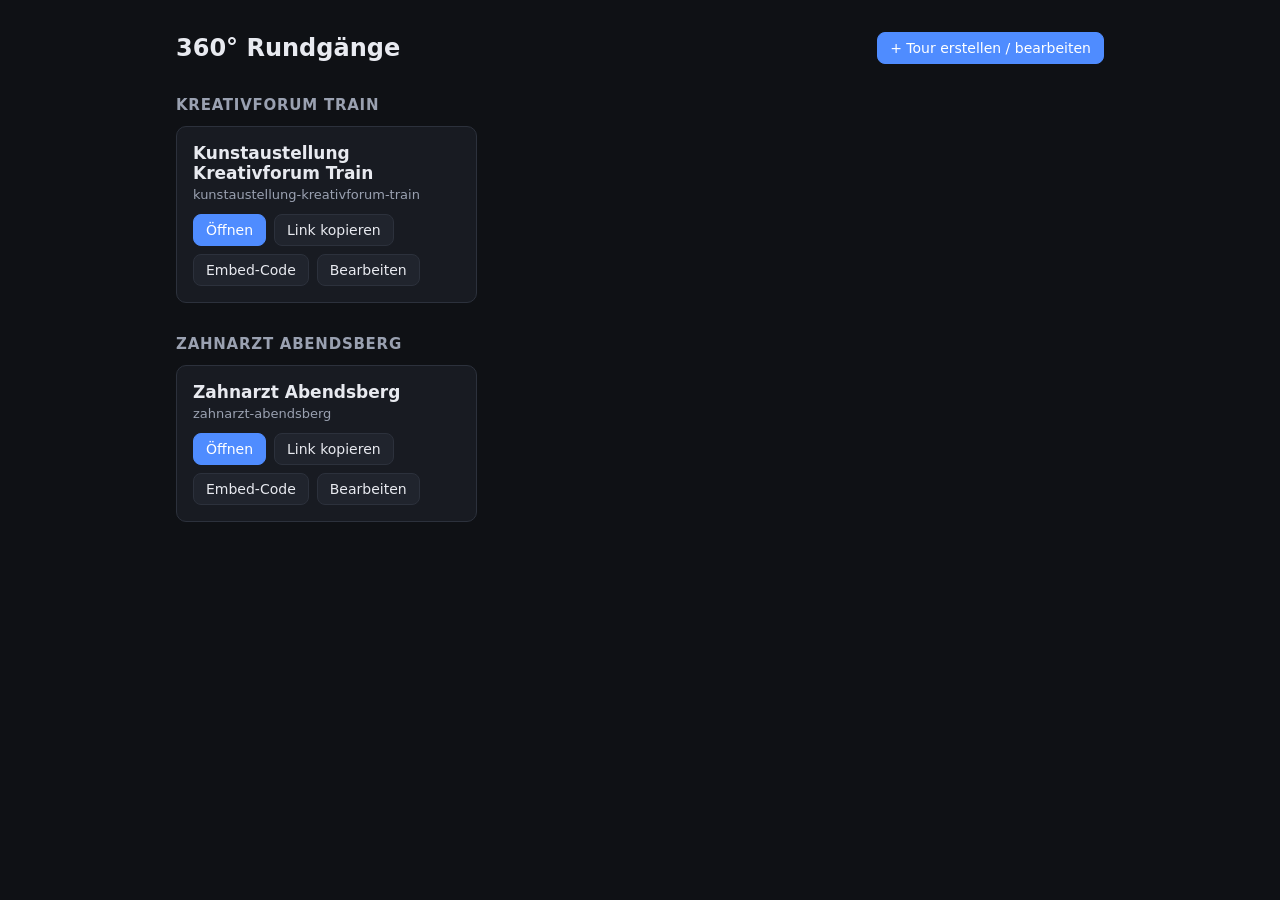
<file: index.html>
<!doctype html>
<html lang="de">
<head>
  <meta charset="utf-8">
  <meta name="viewport" content="width=device-width, initial-scale=1">
  <meta name="robots" content="noindex">
  <title>360° Rundgänge</title>
  <link rel="stylesheet" href="assets/style.css">
</head>
<body>
  <div class="page">
    <header>
      <h1>360° Rundgänge</h1>
      <a class="btn primary" href="editor.html">+ Tour erstellen / bearbeiten</a>
    </header>
    <div id="tours"></div>
  </div>
  <div class="toast" id="toast" style="position:fixed"></div>
  <script type="module">
    import { loadTourIndex, escapeHtml } from './assets/tour.js';

    const container = document.getElementById('tours');
    const tours = (await loadTourIndex()).filter((t) => t.listed !== false);

    if (!tours.length) {
      container.innerHTML = '<p class="empty">Noch keine Touren. Lege im Editor die erste an.</p>';
    }

    const groups = new Map();
    for (const t of tours) {
      const key = t.company || 'Ohne Firma';
      groups.set(key, [...(groups.get(key) || []), t]);
    }
    for (const [company, list] of groups) {
      container.insertAdjacentHTML('beforeend', `<h2>${escapeHtml(company)}</h2><div class="grid"></div>`);
      const grid = container.lastElementChild;
      for (const t of list) {
        const viewUrl = new URL(`view.html?tour=${encodeURIComponent(t.id)}`, location.href).href;
        const card = document.createElement('div');
        card.className = 'card';
        card.innerHTML = `
          <h3>${escapeHtml(t.title)}</h3>
          <div class="meta">${escapeHtml(t.id)}</div>
          <div class="actions">
            <a class="btn primary" href="${escapeHtml(viewUrl)}" target="_blank">Öffnen</a>
            <button data-copy="link">Link kopieren</button>
            <button data-copy="embed">Embed-Code</button>
            <a class="btn" href="editor.html?tour=${encodeURIComponent(t.id)}">Bearbeiten</a>
          </div>`;
        card.addEventListener('click', async (e) => {
          const kind = e.target.dataset.copy;
          if (!kind) return;
          const text = kind === 'link'
            ? viewUrl
            : `<iframe src="${viewUrl}" width="100%" height="600" style="border:0" allow="fullscreen; accelerometer; gyroscope" allowfullscreen loading="lazy"></iframe>`;
          await navigator.clipboard.writeText(text);
          const toast = document.getElementById('toast');
          toast.textContent = kind === 'link' ? 'Link kopiert.' : 'Embed-Code kopiert.';
          toast.classList.add('show');
          setTimeout(() => toast.classList.remove('show'), 2000);
        });
        grid.append(card);
      }
    }
  </script>
</body>
</html>
</file>
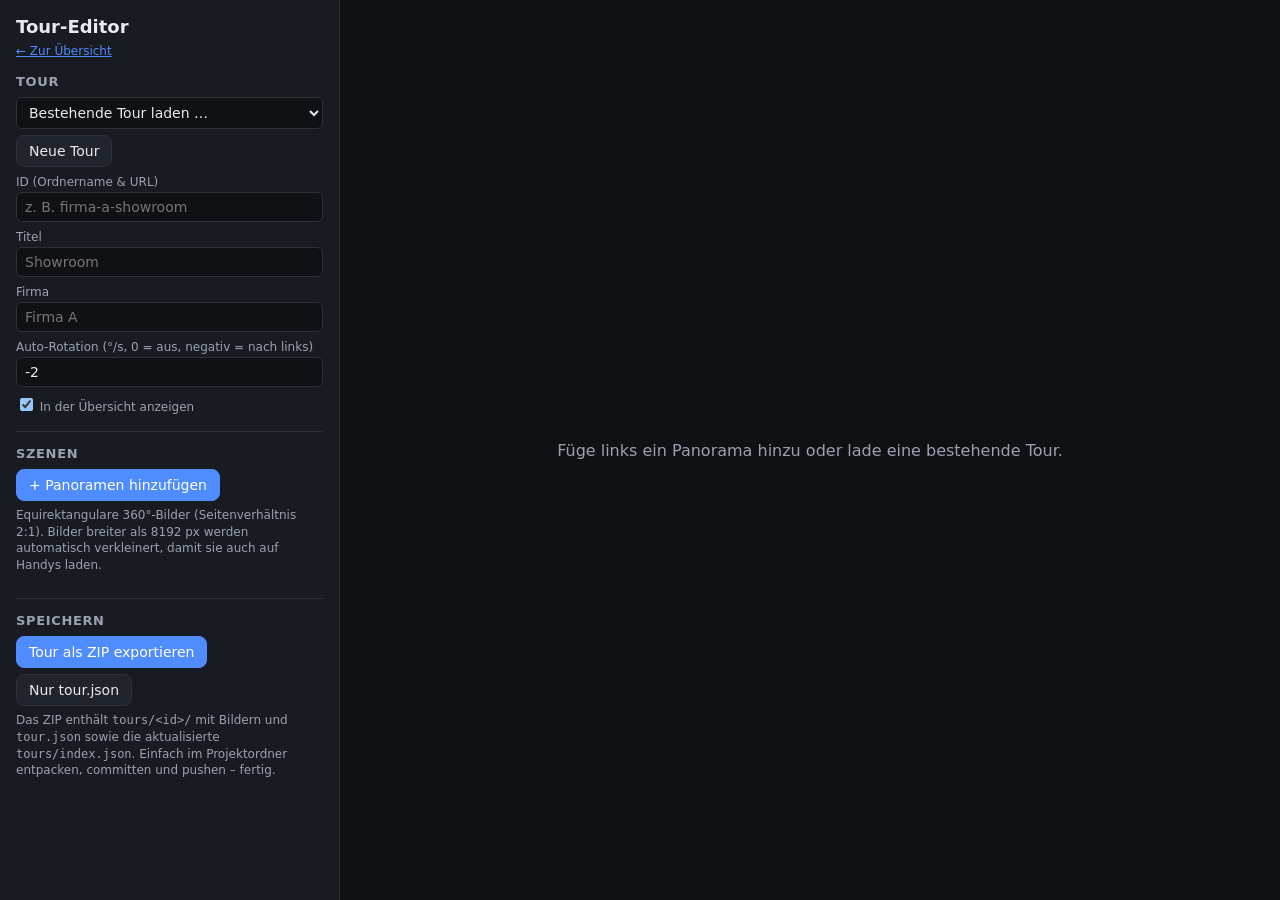
<file: editor.html>
<!doctype html>
<html lang="de">
<head>
  <meta charset="utf-8">
  <meta name="viewport" content="width=device-width, initial-scale=1">
  <meta name="robots" content="noindex">
  <title>Tour-Editor</title>
  <link rel="stylesheet" href="vendor/pannellum/pannellum.css">
  <link rel="stylesheet" href="assets/style.css">
</head>
<body class="editor">
  <aside class="sidebar">
    <h1>Tour-Editor</h1>
    <p class="hint"><a href="./">← Zur Übersicht</a></p>

    <section>
      <h2>Tour</h2>
      <div class="row">
        <select id="tour-select"><option value="">Bestehende Tour laden …</option></select>
        <button id="new-tour">Neue Tour</button>
      </div>
      <label for="tour-id">ID (Ordnername &amp; URL)</label>
      <input id="tour-id" placeholder="z. B. firma-a-showroom">
      <label for="tour-title">Titel</label>
      <input id="tour-title" placeholder="Showroom">
      <label for="tour-company">Firma</label>
      <input id="tour-company" placeholder="Firma A">
      <label for="tour-autorotate">Auto-Rotation (°/s, 0 = aus, negativ = nach links)</label>
      <input id="tour-autorotate" type="number" step="0.5" value="-2">
      <label><input id="tour-listed" type="checkbox" checked style="width:auto"> In der Übersicht anzeigen</label>
    </section>

    <section>
      <h2>Szenen</h2>
      <input id="file-input" type="file" accept="image/jpeg,image/png,image/webp" multiple hidden>
      <button id="add-scenes" class="primary">+ Panoramen hinzufügen</button>
      <p class="hint">Equirektangulare 360°-Bilder (Seitenverhältnis 2:1). Bilder breiter als 8192 px werden automatisch verkleinert, damit sie auch auf Handys laden.</p>
      <div id="scene-list" class="list" style="margin-top:10px"></div>
    </section>

    <section id="scene-panel" hidden>
      <h2>Ausgewählte Szene</h2>
      <label for="scene-title">Name</label>
      <input id="scene-title">
      <div class="row">
        <button id="set-first">Als Startszene</button>
        <button id="set-view">Aktuellen Blick als Start</button>
        <button id="delete-scene" class="danger">Löschen</button>
      </div>
      <h2 style="margin-top:16px">Hotspots</h2>
      <p class="hint">Oben im Bild „Szenen-Link“ oder „Info-Punkt“ wählen und dann ins Panorama klicken.</p>
      <div id="hotspot-list" class="list" style="margin-top:8px"></div>
    </section>

    <section>
      <h2>Speichern</h2>
      <div class="row">
        <button id="export-zip" class="primary">Tour als ZIP exportieren</button>
        <button id="export-json">Nur tour.json</button>
      </div>
      <p class="hint">Das ZIP enthält <code>tours/&lt;id&gt;/</code> mit Bildern und <code>tour.json</code> sowie die aktualisierte <code>tours/index.json</code>. Einfach im Projektordner entpacken, committen und pushen – fertig.</p>
    </section>
  </aside>

  <main class="stage" id="stage">
    <div id="pano"></div>
    <div class="placeholder" id="placeholder">Füge links ein Panorama hinzu oder lade eine bestehende Tour.</div>
    <div class="toolbar" id="toolbar" hidden>
      <button data-mode="scene">📍 Szenen-Link</button>
      <button data-mode="info">ℹ️ Info-Punkt</button>
      <button data-mode="preview">▶ Vorschau</button>
    </div>
    <div class="toast" id="toast"></div>
  </main>

  <script src="vendor/pannellum/pannellum.js"></script>
  <script type="module" src="assets/editor.js"></script>
</body>
</html>
</file>
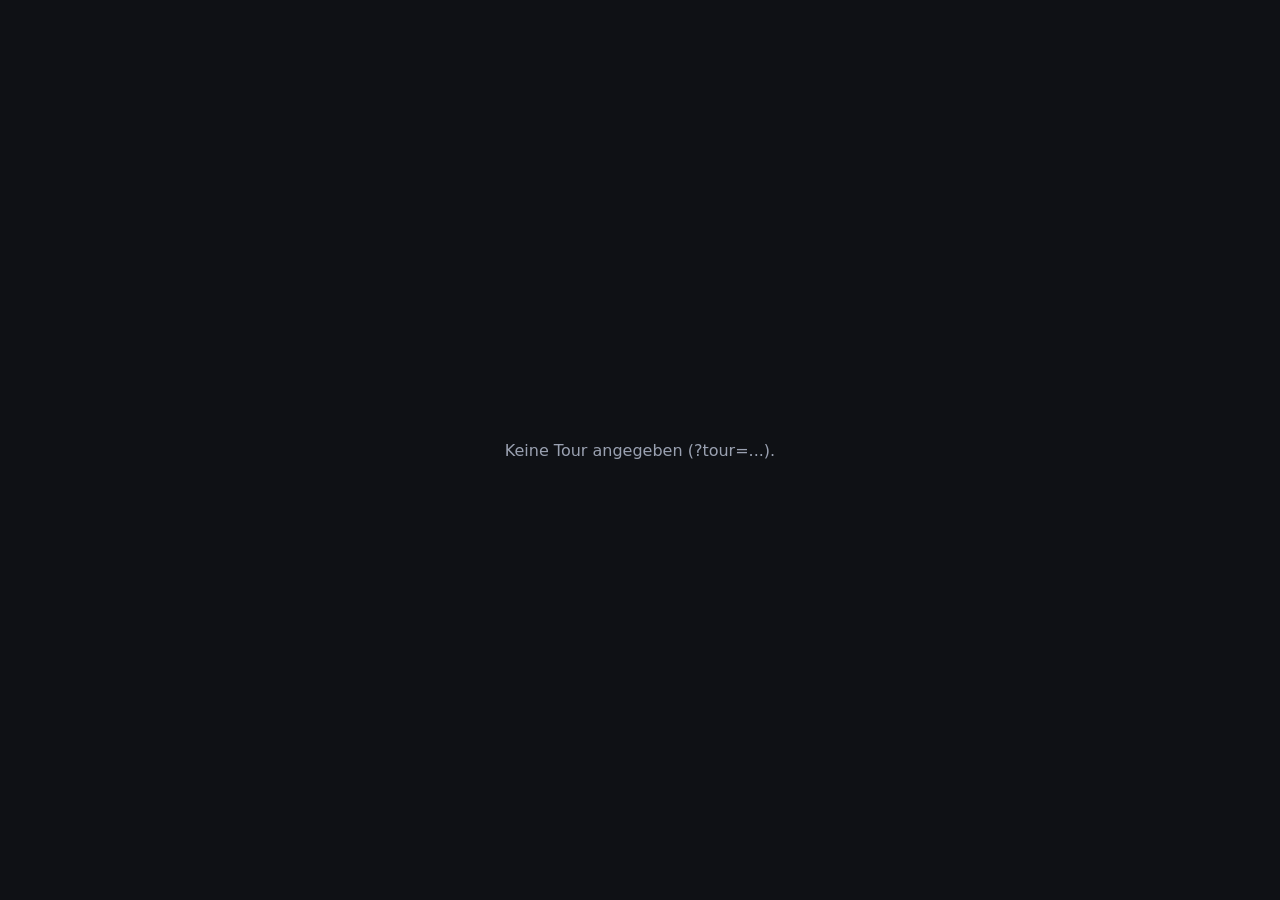
<file: view.html>
<!doctype html>
<html lang="de">
<head>
  <meta charset="utf-8">
  <meta name="viewport" content="width=device-width, initial-scale=1">
  <title>360° Rundgang</title>
  <link rel="stylesheet" href="vendor/pannellum/pannellum.css">
  <link rel="stylesheet" href="assets/style.css">
</head>
<body class="viewer">
  <div id="pano"></div>
  <div id="title" class="tour-title" hidden></div>
  <nav id="scenes" class="scene-bar" hidden></nav>
  <script src="vendor/pannellum/pannellum.js"></script>
  <script type="module" src="assets/view.js"></script>
</body>
</html>
</file>
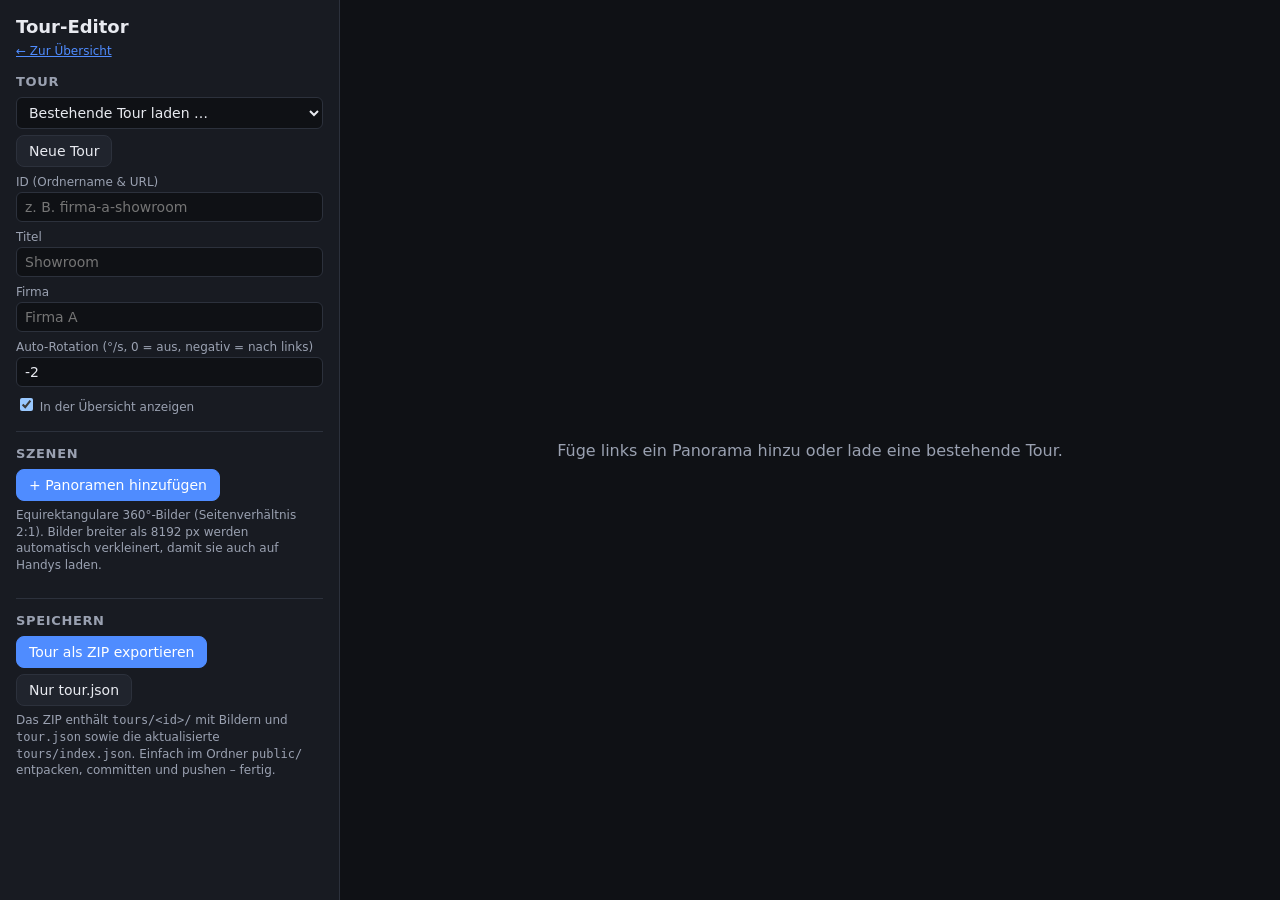
<file: public/editor.html>
<!doctype html>
<html lang="de">
<head>
  <meta charset="utf-8">
  <meta name="viewport" content="width=device-width, initial-scale=1">
  <meta name="robots" content="noindex">
  <title>Tour-Editor</title>
  <link rel="stylesheet" href="vendor/pannellum/pannellum.css">
  <link rel="stylesheet" href="assets/style.css">
</head>
<body class="editor">
  <aside class="sidebar">
    <h1>Tour-Editor</h1>
    <p class="hint"><a href="./">← Zur Übersicht</a></p>

    <section>
      <h2>Tour</h2>
      <div class="row">
        <select id="tour-select"><option value="">Bestehende Tour laden …</option></select>
        <button id="new-tour">Neue Tour</button>
      </div>
      <label for="tour-id">ID (Ordnername &amp; URL)</label>
      <input id="tour-id" placeholder="z. B. firma-a-showroom">
      <label for="tour-title">Titel</label>
      <input id="tour-title" placeholder="Showroom">
      <label for="tour-company">Firma</label>
      <input id="tour-company" placeholder="Firma A">
      <label for="tour-autorotate">Auto-Rotation (°/s, 0 = aus, negativ = nach links)</label>
      <input id="tour-autorotate" type="number" step="0.5" value="-2">
      <label><input id="tour-listed" type="checkbox" checked style="width:auto"> In der Übersicht anzeigen</label>
    </section>

    <section>
      <h2>Szenen</h2>
      <input id="file-input" type="file" accept="image/jpeg,image/png,image/webp" multiple hidden>
      <button id="add-scenes" class="primary">+ Panoramen hinzufügen</button>
      <p class="hint">Equirektangulare 360°-Bilder (Seitenverhältnis 2:1). Bilder breiter als 8192 px werden automatisch verkleinert, damit sie auch auf Handys laden.</p>
      <div id="scene-list" class="list" style="margin-top:10px"></div>
    </section>

    <section id="scene-panel" hidden>
      <h2>Ausgewählte Szene</h2>
      <label for="scene-title">Name</label>
      <input id="scene-title">
      <div class="row">
        <button id="set-first">Als Startszene</button>
        <button id="set-view">Aktuellen Blick als Start</button>
        <button id="delete-scene" class="danger">Löschen</button>
      </div>
      <h2 style="margin-top:16px">Hotspots</h2>
      <p class="hint">Oben im Bild „Szenen-Link“ oder „Info-Punkt“ wählen und dann ins Panorama klicken.</p>
      <div id="hotspot-list" class="list" style="margin-top:8px"></div>
    </section>

    <section>
      <h2>Speichern</h2>
      <div class="row">
        <button id="export-zip" class="primary">Tour als ZIP exportieren</button>
        <button id="export-json">Nur tour.json</button>
      </div>
      <p class="hint">Das ZIP enthält <code>tours/&lt;id&gt;/</code> mit Bildern und <code>tour.json</code> sowie die aktualisierte <code>tours/index.json</code>. Einfach im Ordner <code>public/</code> entpacken, committen und pushen – fertig.</p>
    </section>
  </aside>

  <main class="stage" id="stage">
    <div id="pano"></div>
    <div class="placeholder" id="placeholder">Füge links ein Panorama hinzu oder lade eine bestehende Tour.</div>
    <div class="toolbar" id="toolbar" hidden>
      <button data-mode="scene">📍 Szenen-Link</button>
      <button data-mode="info">ℹ️ Info-Punkt</button>
      <button data-mode="preview">▶ Vorschau</button>
    </div>
    <div class="toast" id="toast"></div>
  </main>

  <script src="vendor/pannellum/pannellum.js"></script>
  <script type="module" src="assets/editor.js"></script>
</body>
</html>
</file>
<file: assets/style.css>
:root {
  --bg: #0f1115;
  --panel: #181b22;
  --panel-2: #20242d;
  --border: #2c313c;
  --text: #e8eaf0;
  --muted: #9aa1b1;
  --accent: #4f8cff;
  --danger: #e5484d;
  --radius: 10px;
  font-family: system-ui, -apple-system, "Segoe UI", Roboto, sans-serif;
  color-scheme: dark;
}

* { box-sizing: border-box; }
[hidden] { display: none !important; }

html, body {
  margin: 0;
  background: var(--bg);
  color: var(--text);
}

a { color: var(--accent); }

button, .btn {
  font: inherit;
  font-size: 14px;
  color: var(--text);
  background: var(--panel-2);
  border: 1px solid var(--border);
  border-radius: 8px;
  padding: 7px 12px;
  cursor: pointer;
  text-decoration: none;
  display: inline-flex;
  align-items: center;
  gap: 6px;
}
button:hover, .btn:hover { border-color: var(--accent); }
button.primary, .btn.primary { background: var(--accent); border-color: var(--accent); color: #fff; }
button.danger { color: var(--danger); }
button.active { background: var(--accent); border-color: var(--accent); color: #fff; }
button:disabled { opacity: .5; cursor: default; }

input, select, textarea {
  font: inherit;
  font-size: 14px;
  color: var(--text);
  background: var(--bg);
  border: 1px solid var(--border);
  border-radius: 6px;
  padding: 6px 8px;
  width: 100%;
}

label { display: block; font-size: 12px; color: var(--muted); margin: 8px 0 3px; }

/* ---------- Übersicht ---------- */

.page { max-width: 960px; margin: 0 auto; padding: 32px 16px 64px; }
.page header { display: flex; justify-content: space-between; align-items: center; gap: 12px; flex-wrap: wrap; }
.page h1 { margin: 0; font-size: 24px; }
.page h2 { font-size: 15px; color: var(--muted); text-transform: uppercase; letter-spacing: .05em; margin: 32px 0 12px; }
.grid { display: grid; grid-template-columns: repeat(auto-fill, minmax(260px, 1fr)); gap: 12px; }
.card { background: var(--panel); border: 1px solid var(--border); border-radius: var(--radius); padding: 16px; }
.card h3 { margin: 0 0 4px; font-size: 17px; }
.card .meta { color: var(--muted); font-size: 13px; margin-bottom: 12px; }
.card .actions { display: flex; gap: 8px; flex-wrap: wrap; }
.empty { color: var(--muted); }

/* ---------- Viewer ---------- */

body.viewer { overflow: hidden; }
#pano { position: fixed; inset: 0; }

.scene-bar {
  position: fixed;
  left: 50%;
  bottom: 10px;
  transform: translateX(-50%);
  display: flex;
  flex-direction: column;
  align-items: center;
  gap: 4px;
  max-width: calc(100vw - 24px);
  z-index: 10;
}
.scene-list {
  display: flex;
  gap: 6px;
  max-width: 100%;
  overflow-x: auto;
  padding: 6px;
  background: rgba(15, 17, 21, .6);
  backdrop-filter: blur(6px);
  border-radius: 12px;
  scrollbar-width: thin;
}
.scene-bar.collapsed .scene-list { display: none; }
.scene-list button { white-space: nowrap; background: rgba(32, 36, 45, .8); flex: none; }
.scene-list button.current { background: var(--accent); border-color: var(--accent); color: #fff; }
.scene-bar.with-thumbs .scene-list button { padding: 0; overflow: hidden; border-width: 2px; }
.scene-bar.with-thumbs .scene-list img { display: block; width: 64px; height: 64px; object-fit: cover; }
.scene-bar.with-thumbs .scene-list button.current { border-color: #fff; }
.scene-toggle {
  padding: 2px 12px;
  font-size: 12px;
  background: rgba(15, 17, 21, .6);
  backdrop-filter: blur(6px);
  border-color: transparent;
}

.tour-title {
  position: fixed;
  top: 12px;
  left: 50%;
  transform: translateX(-50%);
  padding: 6px 14px;
  background: rgba(15, 17, 21, .6);
  backdrop-filter: blur(6px);
  border-radius: 999px;
  font-size: 14px;
  z-index: 10;
  pointer-events: none;
  white-space: nowrap;
}

.error-box {
  position: fixed;
  inset: 0;
  display: grid;
  place-items: center;
  text-align: center;
  padding: 24px;
  color: var(--muted);
}

/* ---------- Editor ---------- */

body.editor { display: grid; grid-template-columns: 340px 1fr; height: 100vh; overflow: hidden; }
.sidebar { background: var(--panel); border-right: 1px solid var(--border); overflow-y: auto; padding: 16px; }
.sidebar h1 { font-size: 18px; margin: 0 0 4px; }
.sidebar section { border-top: 1px solid var(--border); padding: 14px 0; }
.sidebar section:first-of-type { border-top: 0; }
.sidebar h2 { font-size: 13px; text-transform: uppercase; letter-spacing: .05em; color: var(--muted); margin: 0 0 8px; }
.row { display: flex; gap: 6px; flex-wrap: wrap; margin-top: 8px; }
.hint { font-size: 12px; color: var(--muted); margin: 6px 0 0; line-height: 1.4; }

.list { display: flex; flex-direction: column; gap: 6px; }
.list-item { background: var(--panel-2); border: 1px solid var(--border); border-radius: 8px; padding: 8px; }
.list-item.selected { border-color: var(--accent); }
.list-item .head { display: flex; align-items: center; justify-content: space-between; gap: 6px; cursor: pointer; }
.list-item .head span { overflow: hidden; text-overflow: ellipsis; white-space: nowrap; }
.badge { font-size: 11px; color: var(--muted); border: 1px solid var(--border); border-radius: 999px; padding: 1px 7px; }

.stage { position: relative; }
.stage #pano { position: absolute; }
.stage.placing #pano { cursor: crosshair; }
.stage .placeholder { position: absolute; inset: 0; display: grid; place-items: center; color: var(--muted); text-align: center; padding: 24px; }
.toolbar {
  position: absolute;
  top: 12px;
  left: 50%;
  transform: translateX(-50%);
  display: flex;
  gap: 6px;
  z-index: 10;
  flex-wrap: wrap;
}
.toolbar button { background: rgba(32, 36, 45, .9); }
.toolbar button.active { background: var(--accent); }
.toast {
  position: absolute;
  bottom: 16px;
  left: 50%;
  transform: translateX(-50%);
  background: var(--panel-2);
  border: 1px solid var(--border);
  border-radius: 8px;
  padding: 8px 14px;
  font-size: 14px;
  z-index: 20;
  opacity: 0;
  transition: opacity .2s;
  pointer-events: none;
}
.toast.show { opacity: 1; }

@media (max-width: 800px) {
  body.editor { grid-template-columns: 1fr; grid-template-rows: 55vh 1fr; }
  .stage { order: -1; }
}

.hs-selected { outline: 3px solid var(--accent); outline-offset: 3px; border-radius: 50%; }
</file>
<file: vendor/pannellum/pannellum.css>
/* Pannellum 2.5.6, https://github.com/mpetroff/pannellum */
.pnlm-container{margin:0;padding:0;overflow:hidden;position:relative;cursor:default;width:100%;height:100%;font-family:Helvetica,"Nimbus Sans L","Liberation Sans",Arial,sans-serif;background:#f4f4f4 url('data:image/svg+xml,%3Csvg%20xmlns%3D%22http%3A%2F%2Fwww.w3.org%2F2000%2Fsvg%22%20width%3D%2267%22%20height%3D%22100%22%20viewBox%3D%220%200%2067%20100%22%3E%0A%3Cpath%20stroke%3D%22%23ccc%22%20fill%3D%22none%22%20d%3D%22M33.5%2C50%2C0%2C63%2C33.5%2C75%2C67%2C63%2C33.5%2C50m-33.5-50%2C67%2C25m-0.5%2C0%2C0%2C75m-66.5-75%2C67-25m-33.5%2C75%2C0%2C25m0-100%2C0%2C50%22%2F%3E%0A%3C%2Fsvg%3E%0A') repeat;-webkit-user-select:none;-khtml-user-select:none;-moz-user-select:none;-o-user-select:none;-ms-user-select:none;user-select:none;outline:0;line-height:1.4;contain:content}.pnlm-container *{box-sizing:content-box}.pnlm-ui{position:absolute;width:100%;height:100%;z-index:1}.pnlm-grab{cursor:grab;cursor:url('data:image/svg+xml,%3Csvg%20xmlns%3D%22http%3A%2F%2Fwww.w3.org%2F2000%2Fsvg%22%20height%3D%2226%22%20width%3D%2226%22%3E%0A%3Cpath%20stroke%3D%22%23000%22%20stroke-width%3D%221px%22%20fill%3D%22%23fff%22%20d%3D%22m15.3%2020.5s6.38-6.73%204.64-8.24-3.47%201.01-3.47%201.01%203.61-5.72%201.41-6.49c-2.2-0.769-3.33%204.36-3.33%204.36s0.873-5.76-1.06-5.76-1.58%205.39-1.58%205.39-0.574-4.59-2.18-4.12c-1.61%200.468-0.572%205.51-0.572%205.51s-1.58-4.89-2.93-3.79c-1.35%201.11%200.258%205.25%200.572%206.62%200.836%202.43%202.03%202.94%202.17%205.55%22%2F%3E%0A%3C%2Fsvg%3E%0A') 12 8,default}.pnlm-grabbing{cursor:grabbing;cursor:url('data:image/svg+xml,%3Csvg%20xmlns%3D%22http%3A%2F%2Fwww.w3.org%2F2000%2Fsvg%22%20height%3D%2226%22%20width%3D%2226%22%3E%0A%3Cpath%20stroke%3D%22%23000%22%20stroke-width%3D%221px%22%20fill%3D%22%23fff%22%20d%3D%22m15.3%2020.5s5.07-5.29%203.77-6.74c-1.31-1.45-2.53%200.14-2.53%200.14s2.74-3.29%200.535-4.06c-2.2-0.769-2.52%201.3-2.52%201.3s0.81-2.13-1.12-2.13-1.52%201.77-1.52%201.77-0.261-1.59-1.87-1.12c-1.61%200.468-0.874%202.17-0.874%202.17s-0.651-1.55-2-0.445c-1.35%201.11-0.68%202.25-0.365%203.62%200.836%202.43%202.03%202.94%202.17%205.55%22%2F%3E%0A%3C%2Fsvg%3E%0A') 12 8,default}.pnlm-sprite{background-image:url('data:image/svg+xml,%3Csvg%20xmlns%3D%22http%3A%2F%2Fwww.w3.org%2F2000%2Fsvg%22%20width%3D%2226%22%20height%3D%22208%22%3E%0A%3Ccircle%20fill-opacity%3D%22.78%22%20cy%3D%22117%22%20cx%3D%2213%22%20r%3D%2211%22%20fill%3D%22%23fff%22%2F%3E%0A%3Ccircle%20fill-opacity%3D%22.78%22%20cy%3D%22143%22%20cx%3D%2213%22%20r%3D%2211%22%20fill%3D%22%23fff%22%2F%3E%0A%3Ccircle%20cy%3D%22169%22%20cx%3D%2213%22%20r%3D%227%22%20fill%3D%22none%22%20stroke%3D%22%23000%22%20stroke-width%3D%222%22%2F%3E%0A%3Ccircle%20cy%3D%22195%22%20cx%3D%2213%22%20r%3D%227%22%20fill%3D%22none%22%20stroke%3D%22%23000%22%20stroke-width%3D%222%22%2F%3E%0A%3Ccircle%20cx%3D%2213%22%20cy%3D%22195%22%20r%3D%222.5%22%2F%3E%0A%3Cpath%20d%3D%22m5%2083v6h2v-4h4v-2zm10%200v2h4v4h2v-6zm-5%205v6h6v-6zm-5%205v6h6v-2h-4v-4zm14%200v4h-4v2h6v-6z%22%2F%3E%0A%3Cpath%20d%3D%22m13%20110a7%207%200%200%200%20-7%207%207%207%200%200%200%207%207%207%207%200%200%200%207%20-7%207%207%200%200%200%20-7%20-7zm-1%203h2v2h-2zm0%203h2v5h-2z%22%2F%3E%0A%3Cpath%20d%3D%22m5%2057v6h2v-4h4v-2zm10%200v2h4v4h2v-6zm-10%2010v6h6v-2h-4v-4zm14%200v4h-4v2h6v-6z%22%2F%3E%0A%3Cpath%20d%3D%22m17%2038v2h-8v-2z%22%2F%3E%0A%3Cpath%20d%3D%22m12%209v3h-3v2h3v3h2v-3h3v-2h-3v-3z%22%2F%3E%0A%3Cpath%20d%3D%22m13%20136-6.125%206.125h4.375v7.875h3.5v-7.875h4.375z%22%2F%3E%0A%3Cpath%20d%3D%22m10.428%20173.33v-5.77l5-2.89v5.77zm1-1.73%203-1.73-3.001-1.74z%22%2F%3E%0A%3C%2Fsvg%3E%0A')}.pnlm-container:-moz-full-screen{height:100%!important;width:100%!important;position:static!important}.pnlm-container:-webkit-full-screen{height:100%!important;width:100%!important;position:static!important}.pnlm-container:-ms-fullscreen{height:100%!important;width:100%!important;position:static!important}.pnlm-container:fullscreen{height:100%!important;width:100%!important;position:static!important}.pnlm-render-container{cursor:inherit;position:absolute;height:100%;width:100%}.pnlm-controls{margin-top:4px;background-color:#fff;border:1px solid #999;border-color:rgba(0,0,0,0.4);border-radius:3px;cursor:pointer;z-index:2;-webkit-transform:translateZ(9999px);transform:translateZ(9999px)}.pnlm-control:hover{background-color:#f8f8f8}.pnlm-controls-container{position:absolute;top:0;left:4px;z-index:1}.pnlm-zoom-controls{width:26px;height:52px}.pnlm-zoom-in{width:100%;height:50%;position:absolute;top:0;border-radius:3px 3px 0 0}.pnlm-zoom-out{width:100%;height:50%;position:absolute;bottom:0;background-position:0 -26px;border-top:1px solid #ddd;border-top-color:rgba(0,0,0,0.10);border-radius:0 0 3px 3px}.pnlm-fullscreen-toggle-button,.pnlm-orientation-button,.pnlm-hot-spot-debug-indicator{width:26px;height:26px}.pnlm-hot-spot-debug-indicator{position:absolute;top:50%;left:50%;width:26px;height:26px;margin:-13px 0 0 -13px;background-color:rgba(255,255,255,0.5);border-radius:13px;display:none}.pnlm-orientation-button-inactive{background-position:0 -156px}.pnlm-orientation-button-active{background-position:0 -182px}.pnlm-fullscreen-toggle-button-inactive{background-position:0 -52px}.pnlm-fullscreen-toggle-button-active{background-position:0 -78px}.pnlm-panorama-info{position:absolute;bottom:4px;background-color:rgba(0,0,0,0.7);border-radius:0 3px 3px 0;padding-right:10px;color:#fff;text-align:left;display:none;z-index:2;-webkit-transform:translateZ(9999px);transform:translateZ(9999px)}.pnlm-title-box{position:relative;font-size:20px;display:table;padding-left:5px;margin-bottom:3px}.pnlm-author-box{position:relative;font-size:12px;display:table;padding-left:5px}.pnlm-load-box{position:absolute;top:50%;left:50%;width:200px;height:150px;margin:-75px 0 0 -100px;background-color:rgba(0,0,0,0.7);border-radius:3px;text-align:center;font-size:20px;display:none;color:#fff}.pnlm-load-box p{margin:20px 0}.pnlm-lbox{position:absolute;top:50%;left:50%;width:20px;height:20px;margin:-10px 0 0 -10px;display:none}.pnlm-loading{animation-duration:1.5s;-webkit-animation-duration:1.5s;animation-name:pnlm-mv;-webkit-animation-name:pnlm-mv;animation-iteration-count:infinite;-webkit-animation-iteration-count:infinite;animation-timing-function:linear;-webkit-animation-timing-function:linear;height:10px;width:10px;background-color:#fff;position:relative}@keyframes pnlm-mv{from{left:0;top:0}25%{left:10px;top:0}50%{left:10px;top:10px}75%{left:0;top:10px}to{left:0;top:0}}@-webkit-keyframes pnlm-mv{from{left:0;top:0}25%{left:10px;top:0}50%{left:10px;top:10px}75%{left:0;top:10px}to{left:0;top:0}}.pnlm-load-button{position:absolute;top:50%;left:50%;width:200px;height:100px;margin:-50px 0 0 -100px;background-color:rgba(0,0,0,.7);border-radius:3px;text-align:center;font-size:20px;display:table;color:#fff;cursor:pointer}.pnlm-load-button:hover{background-color:rgba(0,0,0,.8)}.pnlm-load-button p{display:table-cell;vertical-align:middle}.pnlm-info-box{font-size:15px;position:absolute;top:50%;left:50%;width:200px;height:150px;margin:-75px 0 0 -100px;background-color:#000;border-radius:3px;display:table;text-align:center;color:#fff;table-layout:fixed}.pnlm-info-box a,.pnlm-author-box a{color:#fff;word-wrap:break-word;overflow-wrap:break-word}.pnlm-info-box p{display:table-cell;vertical-align:middle;padding:0 5px 0 5px}.pnlm-error-msg{display:none}.pnlm-about-msg{font-size:11px;line-height:11px;color:#fff;padding:5px 8px 5px 8px;background:rgba(0,0,0,0.7);border-radius:3px;position:absolute;top:50px;left:50px;display:none;opacity:0;-moz-transition:opacity .3s ease-in-out;-webkit-transition:opacity .3s ease-in-out;-o-transition:opacity .3s ease-in-out;-ms-transition:opacity .3s ease-in-out;transition:opacity .3s ease-in-out;z-index:1}.pnlm-about-msg a:link,.pnlm-about-msg a:visited{color:#fff}.pnlm-about-msg a:hover,.pnlm-about-msg a:active{color:#eee}.pnlm-hotspot-base{position:absolute;visibility:hidden;cursor:default;vertical-align:middle;top:0;z-index:1}.pnlm-hotspot{height:26px;width:26px;border-radius:13px}.pnlm-hotspot:hover{background-color:rgba(255,255,255,0.2)}.pnlm-hotspot.pnlm-info{background-position:0 -104px}.pnlm-hotspot.pnlm-scene{background-position:0 -130px}div.pnlm-tooltip span{visibility:hidden;position:absolute;border-radius:3px;background-color:rgba(0,0,0,0.7);color:#fff;text-align:center;max-width:200px;padding:5px 10px;margin-left:-220px;cursor:default}div.pnlm-tooltip:hover span{visibility:visible}div.pnlm-tooltip:hover span:after{content:'';position:absolute;width:0;height:0;border-width:10px;border-style:solid;border-color:rgba(0,0,0,0.7) transparent transparent transparent;bottom:-20px;left:-10px;margin:0 50%}.pnlm-compass{position:absolute;width:50px;height:50px;right:4px;bottom:4px;border-radius:25px;background-image:url('data:image/svg+xml,%3Csvg%20xmlns%3D%22http%3A%2F%2Fwww.w3.org%2F2000%2Fsvg%22%20height%3D%2250%22%20width%3D%2250%22%3E%0A%3Cpath%20d%3D%22m24.5078%206-3.2578%2018h7.5l-3.25781-18h-0.984376zm-3.2578%2020%203.2578%2018h0.9844l3.2578-18h-7.5zm1.19531%200.9941h5.10938l-2.5547%2014.1075-2.5547-14.1075z%22%2F%3E%0A%3C%2Fsvg%3E%0A');cursor:default;display:none}.pnlm-world{position:absolute;left:50%;top:50%}.pnlm-face{position:absolute;-webkit-transform-origin:0 0;transform-origin:0 0}.pnlm-dragfix,.pnlm-preview-img{position:absolute;height:100%;width:100%}.pnlm-preview-img{background-size:cover;background-position:center}.pnlm-lbar{width:150px;margin:0 auto;border:#fff 1px solid;height:6px}.pnlm-lbar-fill{background:#fff;height:100%;width:0}.pnlm-lmsg{font-size:12px}.pnlm-fade-img{position:absolute;top:0;left:0}.pnlm-pointer{cursor:pointer}
</file>
<file: public/vendor/pannellum/pannellum.css>
/* Pannellum 2.5.6, https://github.com/mpetroff/pannellum */
.pnlm-container{margin:0;padding:0;overflow:hidden;position:relative;cursor:default;width:100%;height:100%;font-family:Helvetica,"Nimbus Sans L","Liberation Sans",Arial,sans-serif;background:#f4f4f4 url('data:image/svg+xml,%3Csvg%20xmlns%3D%22http%3A%2F%2Fwww.w3.org%2F2000%2Fsvg%22%20width%3D%2267%22%20height%3D%22100%22%20viewBox%3D%220%200%2067%20100%22%3E%0A%3Cpath%20stroke%3D%22%23ccc%22%20fill%3D%22none%22%20d%3D%22M33.5%2C50%2C0%2C63%2C33.5%2C75%2C67%2C63%2C33.5%2C50m-33.5-50%2C67%2C25m-0.5%2C0%2C0%2C75m-66.5-75%2C67-25m-33.5%2C75%2C0%2C25m0-100%2C0%2C50%22%2F%3E%0A%3C%2Fsvg%3E%0A') repeat;-webkit-user-select:none;-khtml-user-select:none;-moz-user-select:none;-o-user-select:none;-ms-user-select:none;user-select:none;outline:0;line-height:1.4;contain:content}.pnlm-container *{box-sizing:content-box}.pnlm-ui{position:absolute;width:100%;height:100%;z-index:1}.pnlm-grab{cursor:grab;cursor:url('data:image/svg+xml,%3Csvg%20xmlns%3D%22http%3A%2F%2Fwww.w3.org%2F2000%2Fsvg%22%20height%3D%2226%22%20width%3D%2226%22%3E%0A%3Cpath%20stroke%3D%22%23000%22%20stroke-width%3D%221px%22%20fill%3D%22%23fff%22%20d%3D%22m15.3%2020.5s6.38-6.73%204.64-8.24-3.47%201.01-3.47%201.01%203.61-5.72%201.41-6.49c-2.2-0.769-3.33%204.36-3.33%204.36s0.873-5.76-1.06-5.76-1.58%205.39-1.58%205.39-0.574-4.59-2.18-4.12c-1.61%200.468-0.572%205.51-0.572%205.51s-1.58-4.89-2.93-3.79c-1.35%201.11%200.258%205.25%200.572%206.62%200.836%202.43%202.03%202.94%202.17%205.55%22%2F%3E%0A%3C%2Fsvg%3E%0A') 12 8,default}.pnlm-grabbing{cursor:grabbing;cursor:url('data:image/svg+xml,%3Csvg%20xmlns%3D%22http%3A%2F%2Fwww.w3.org%2F2000%2Fsvg%22%20height%3D%2226%22%20width%3D%2226%22%3E%0A%3Cpath%20stroke%3D%22%23000%22%20stroke-width%3D%221px%22%20fill%3D%22%23fff%22%20d%3D%22m15.3%2020.5s5.07-5.29%203.77-6.74c-1.31-1.45-2.53%200.14-2.53%200.14s2.74-3.29%200.535-4.06c-2.2-0.769-2.52%201.3-2.52%201.3s0.81-2.13-1.12-2.13-1.52%201.77-1.52%201.77-0.261-1.59-1.87-1.12c-1.61%200.468-0.874%202.17-0.874%202.17s-0.651-1.55-2-0.445c-1.35%201.11-0.68%202.25-0.365%203.62%200.836%202.43%202.03%202.94%202.17%205.55%22%2F%3E%0A%3C%2Fsvg%3E%0A') 12 8,default}.pnlm-sprite{background-image:url('data:image/svg+xml,%3Csvg%20xmlns%3D%22http%3A%2F%2Fwww.w3.org%2F2000%2Fsvg%22%20width%3D%2226%22%20height%3D%22208%22%3E%0A%3Ccircle%20fill-opacity%3D%22.78%22%20cy%3D%22117%22%20cx%3D%2213%22%20r%3D%2211%22%20fill%3D%22%23fff%22%2F%3E%0A%3Ccircle%20fill-opacity%3D%22.78%22%20cy%3D%22143%22%20cx%3D%2213%22%20r%3D%2211%22%20fill%3D%22%23fff%22%2F%3E%0A%3Ccircle%20cy%3D%22169%22%20cx%3D%2213%22%20r%3D%227%22%20fill%3D%22none%22%20stroke%3D%22%23000%22%20stroke-width%3D%222%22%2F%3E%0A%3Ccircle%20cy%3D%22195%22%20cx%3D%2213%22%20r%3D%227%22%20fill%3D%22none%22%20stroke%3D%22%23000%22%20stroke-width%3D%222%22%2F%3E%0A%3Ccircle%20cx%3D%2213%22%20cy%3D%22195%22%20r%3D%222.5%22%2F%3E%0A%3Cpath%20d%3D%22m5%2083v6h2v-4h4v-2zm10%200v2h4v4h2v-6zm-5%205v6h6v-6zm-5%205v6h6v-2h-4v-4zm14%200v4h-4v2h6v-6z%22%2F%3E%0A%3Cpath%20d%3D%22m13%20110a7%207%200%200%200%20-7%207%207%207%200%200%200%207%207%207%207%200%200%200%207%20-7%207%207%200%200%200%20-7%20-7zm-1%203h2v2h-2zm0%203h2v5h-2z%22%2F%3E%0A%3Cpath%20d%3D%22m5%2057v6h2v-4h4v-2zm10%200v2h4v4h2v-6zm-10%2010v6h6v-2h-4v-4zm14%200v4h-4v2h6v-6z%22%2F%3E%0A%3Cpath%20d%3D%22m17%2038v2h-8v-2z%22%2F%3E%0A%3Cpath%20d%3D%22m12%209v3h-3v2h3v3h2v-3h3v-2h-3v-3z%22%2F%3E%0A%3Cpath%20d%3D%22m13%20136-6.125%206.125h4.375v7.875h3.5v-7.875h4.375z%22%2F%3E%0A%3Cpath%20d%3D%22m10.428%20173.33v-5.77l5-2.89v5.77zm1-1.73%203-1.73-3.001-1.74z%22%2F%3E%0A%3C%2Fsvg%3E%0A')}.pnlm-container:-moz-full-screen{height:100%!important;width:100%!important;position:static!important}.pnlm-container:-webkit-full-screen{height:100%!important;width:100%!important;position:static!important}.pnlm-container:-ms-fullscreen{height:100%!important;width:100%!important;position:static!important}.pnlm-container:fullscreen{height:100%!important;width:100%!important;position:static!important}.pnlm-render-container{cursor:inherit;position:absolute;height:100%;width:100%}.pnlm-controls{margin-top:4px;background-color:#fff;border:1px solid #999;border-color:rgba(0,0,0,0.4);border-radius:3px;cursor:pointer;z-index:2;-webkit-transform:translateZ(9999px);transform:translateZ(9999px)}.pnlm-control:hover{background-color:#f8f8f8}.pnlm-controls-container{position:absolute;top:0;left:4px;z-index:1}.pnlm-zoom-controls{width:26px;height:52px}.pnlm-zoom-in{width:100%;height:50%;position:absolute;top:0;border-radius:3px 3px 0 0}.pnlm-zoom-out{width:100%;height:50%;position:absolute;bottom:0;background-position:0 -26px;border-top:1px solid #ddd;border-top-color:rgba(0,0,0,0.10);border-radius:0 0 3px 3px}.pnlm-fullscreen-toggle-button,.pnlm-orientation-button,.pnlm-hot-spot-debug-indicator{width:26px;height:26px}.pnlm-hot-spot-debug-indicator{position:absolute;top:50%;left:50%;width:26px;height:26px;margin:-13px 0 0 -13px;background-color:rgba(255,255,255,0.5);border-radius:13px;display:none}.pnlm-orientation-button-inactive{background-position:0 -156px}.pnlm-orientation-button-active{background-position:0 -182px}.pnlm-fullscreen-toggle-button-inactive{background-position:0 -52px}.pnlm-fullscreen-toggle-button-active{background-position:0 -78px}.pnlm-panorama-info{position:absolute;bottom:4px;background-color:rgba(0,0,0,0.7);border-radius:0 3px 3px 0;padding-right:10px;color:#fff;text-align:left;display:none;z-index:2;-webkit-transform:translateZ(9999px);transform:translateZ(9999px)}.pnlm-title-box{position:relative;font-size:20px;display:table;padding-left:5px;margin-bottom:3px}.pnlm-author-box{position:relative;font-size:12px;display:table;padding-left:5px}.pnlm-load-box{position:absolute;top:50%;left:50%;width:200px;height:150px;margin:-75px 0 0 -100px;background-color:rgba(0,0,0,0.7);border-radius:3px;text-align:center;font-size:20px;display:none;color:#fff}.pnlm-load-box p{margin:20px 0}.pnlm-lbox{position:absolute;top:50%;left:50%;width:20px;height:20px;margin:-10px 0 0 -10px;display:none}.pnlm-loading{animation-duration:1.5s;-webkit-animation-duration:1.5s;animation-name:pnlm-mv;-webkit-animation-name:pnlm-mv;animation-iteration-count:infinite;-webkit-animation-iteration-count:infinite;animation-timing-function:linear;-webkit-animation-timing-function:linear;height:10px;width:10px;background-color:#fff;position:relative}@keyframes pnlm-mv{from{left:0;top:0}25%{left:10px;top:0}50%{left:10px;top:10px}75%{left:0;top:10px}to{left:0;top:0}}@-webkit-keyframes pnlm-mv{from{left:0;top:0}25%{left:10px;top:0}50%{left:10px;top:10px}75%{left:0;top:10px}to{left:0;top:0}}.pnlm-load-button{position:absolute;top:50%;left:50%;width:200px;height:100px;margin:-50px 0 0 -100px;background-color:rgba(0,0,0,.7);border-radius:3px;text-align:center;font-size:20px;display:table;color:#fff;cursor:pointer}.pnlm-load-button:hover{background-color:rgba(0,0,0,.8)}.pnlm-load-button p{display:table-cell;vertical-align:middle}.pnlm-info-box{font-size:15px;position:absolute;top:50%;left:50%;width:200px;height:150px;margin:-75px 0 0 -100px;background-color:#000;border-radius:3px;display:table;text-align:center;color:#fff;table-layout:fixed}.pnlm-info-box a,.pnlm-author-box a{color:#fff;word-wrap:break-word;overflow-wrap:break-word}.pnlm-info-box p{display:table-cell;vertical-align:middle;padding:0 5px 0 5px}.pnlm-error-msg{display:none}.pnlm-about-msg{font-size:11px;line-height:11px;color:#fff;padding:5px 8px 5px 8px;background:rgba(0,0,0,0.7);border-radius:3px;position:absolute;top:50px;left:50px;display:none;opacity:0;-moz-transition:opacity .3s ease-in-out;-webkit-transition:opacity .3s ease-in-out;-o-transition:opacity .3s ease-in-out;-ms-transition:opacity .3s ease-in-out;transition:opacity .3s ease-in-out;z-index:1}.pnlm-about-msg a:link,.pnlm-about-msg a:visited{color:#fff}.pnlm-about-msg a:hover,.pnlm-about-msg a:active{color:#eee}.pnlm-hotspot-base{position:absolute;visibility:hidden;cursor:default;vertical-align:middle;top:0;z-index:1}.pnlm-hotspot{height:26px;width:26px;border-radius:13px}.pnlm-hotspot:hover{background-color:rgba(255,255,255,0.2)}.pnlm-hotspot.pnlm-info{background-position:0 -104px}.pnlm-hotspot.pnlm-scene{background-position:0 -130px}div.pnlm-tooltip span{visibility:hidden;position:absolute;border-radius:3px;background-color:rgba(0,0,0,0.7);color:#fff;text-align:center;max-width:200px;padding:5px 10px;margin-left:-220px;cursor:default}div.pnlm-tooltip:hover span{visibility:visible}div.pnlm-tooltip:hover span:after{content:'';position:absolute;width:0;height:0;border-width:10px;border-style:solid;border-color:rgba(0,0,0,0.7) transparent transparent transparent;bottom:-20px;left:-10px;margin:0 50%}.pnlm-compass{position:absolute;width:50px;height:50px;right:4px;bottom:4px;border-radius:25px;background-image:url('data:image/svg+xml,%3Csvg%20xmlns%3D%22http%3A%2F%2Fwww.w3.org%2F2000%2Fsvg%22%20height%3D%2250%22%20width%3D%2250%22%3E%0A%3Cpath%20d%3D%22m24.5078%206-3.2578%2018h7.5l-3.25781-18h-0.984376zm-3.2578%2020%203.2578%2018h0.9844l3.2578-18h-7.5zm1.19531%200.9941h5.10938l-2.5547%2014.1075-2.5547-14.1075z%22%2F%3E%0A%3C%2Fsvg%3E%0A');cursor:default;display:none}.pnlm-world{position:absolute;left:50%;top:50%}.pnlm-face{position:absolute;-webkit-transform-origin:0 0;transform-origin:0 0}.pnlm-dragfix,.pnlm-preview-img{position:absolute;height:100%;width:100%}.pnlm-preview-img{background-size:cover;background-position:center}.pnlm-lbar{width:150px;margin:0 auto;border:#fff 1px solid;height:6px}.pnlm-lbar-fill{background:#fff;height:100%;width:0}.pnlm-lmsg{font-size:12px}.pnlm-fade-img{position:absolute;top:0;left:0}.pnlm-pointer{cursor:pointer}
</file>
<file: public/assets/style.css>
:root {
  --bg: #0f1115;
  --panel: #181b22;
  --panel-2: #20242d;
  --border: #2c313c;
  --text: #e8eaf0;
  --muted: #9aa1b1;
  --accent: #4f8cff;
  --danger: #e5484d;
  --radius: 10px;
  font-family: system-ui, -apple-system, "Segoe UI", Roboto, sans-serif;
  color-scheme: dark;
}

* { box-sizing: border-box; }
[hidden] { display: none !important; }

html, body {
  margin: 0;
  background: var(--bg);
  color: var(--text);
}

a { color: var(--accent); }

button, .btn {
  font: inherit;
  font-size: 14px;
  color: var(--text);
  background: var(--panel-2);
  border: 1px solid var(--border);
  border-radius: 8px;
  padding: 7px 12px;
  cursor: pointer;
  text-decoration: none;
  display: inline-flex;
  align-items: center;
  gap: 6px;
}
button:hover, .btn:hover { border-color: var(--accent); }
button.primary, .btn.primary { background: var(--accent); border-color: var(--accent); color: #fff; }
button.danger { color: var(--danger); }
button.active { background: var(--accent); border-color: var(--accent); color: #fff; }
button:disabled { opacity: .5; cursor: default; }

input, select, textarea {
  font: inherit;
  font-size: 14px;
  color: var(--text);
  background: var(--bg);
  border: 1px solid var(--border);
  border-radius: 6px;
  padding: 6px 8px;
  width: 100%;
}

label { display: block; font-size: 12px; color: var(--muted); margin: 8px 0 3px; }

/* ---------- Übersicht ---------- */

.page { max-width: 960px; margin: 0 auto; padding: 32px 16px 64px; }
.page header { display: flex; justify-content: space-between; align-items: center; gap: 12px; flex-wrap: wrap; }
.page h1 { margin: 0; font-size: 24px; }
.page h2 { font-size: 15px; color: var(--muted); text-transform: uppercase; letter-spacing: .05em; margin: 32px 0 12px; }
.grid { display: grid; grid-template-columns: repeat(auto-fill, minmax(260px, 1fr)); gap: 12px; }
.card { background: var(--panel); border: 1px solid var(--border); border-radius: var(--radius); padding: 16px; }
.card h3 { margin: 0 0 4px; font-size: 17px; }
.card .meta { color: var(--muted); font-size: 13px; margin-bottom: 12px; }
.card .actions { display: flex; gap: 8px; flex-wrap: wrap; }
.empty { color: var(--muted); }

/* ---------- Viewer ---------- */

body.viewer { overflow: hidden; }
#pano { position: fixed; inset: 0; }

.scene-bar {
  position: fixed;
  left: 50%;
  bottom: 10px;
  transform: translateX(-50%);
  display: flex;
  flex-direction: column;
  align-items: center;
  gap: 4px;
  max-width: calc(100vw - 24px);
  z-index: 10;
}
.scene-list {
  display: flex;
  gap: 6px;
  max-width: 100%;
  overflow-x: auto;
  padding: 6px;
  background: rgba(15, 17, 21, .6);
  backdrop-filter: blur(6px);
  border-radius: 12px;
  scrollbar-width: thin;
}
.scene-bar.collapsed .scene-list { display: none; }
.scene-list button { white-space: nowrap; background: rgba(32, 36, 45, .8); flex: none; }
.scene-list button.current { background: var(--accent); border-color: var(--accent); color: #fff; }
.scene-bar.with-thumbs .scene-list button { padding: 0; overflow: hidden; border-width: 2px; }
.scene-bar.with-thumbs .scene-list img { display: block; width: 64px; height: 64px; object-fit: cover; }
.scene-bar.with-thumbs .scene-list button.current { border-color: #fff; }
.scene-toggle {
  padding: 2px 12px;
  font-size: 12px;
  background: rgba(15, 17, 21, .6);
  backdrop-filter: blur(6px);
  border-color: transparent;
}

.tour-title {
  position: fixed;
  top: 12px;
  left: 50%;
  transform: translateX(-50%);
  padding: 6px 14px;
  background: rgba(15, 17, 21, .6);
  backdrop-filter: blur(6px);
  border-radius: 999px;
  font-size: 14px;
  z-index: 10;
  pointer-events: none;
  white-space: nowrap;
}

.error-box {
  position: fixed;
  inset: 0;
  display: grid;
  place-items: center;
  text-align: center;
  padding: 24px;
  color: var(--muted);
}

/* ---------- Editor ---------- */

body.editor { display: grid; grid-template-columns: 340px 1fr; height: 100vh; overflow: hidden; }
.sidebar { background: var(--panel); border-right: 1px solid var(--border); overflow-y: auto; padding: 16px; }
.sidebar h1 { font-size: 18px; margin: 0 0 4px; }
.sidebar section { border-top: 1px solid var(--border); padding: 14px 0; }
.sidebar section:first-of-type { border-top: 0; }
.sidebar h2 { font-size: 13px; text-transform: uppercase; letter-spacing: .05em; color: var(--muted); margin: 0 0 8px; }
.row { display: flex; gap: 6px; flex-wrap: wrap; margin-top: 8px; }
.hint { font-size: 12px; color: var(--muted); margin: 6px 0 0; line-height: 1.4; }

.list { display: flex; flex-direction: column; gap: 6px; }
.list-item { background: var(--panel-2); border: 1px solid var(--border); border-radius: 8px; padding: 8px; }
.list-item.selected { border-color: var(--accent); }
.list-item .head { display: flex; align-items: center; justify-content: space-between; gap: 6px; cursor: pointer; }
.list-item .head span { overflow: hidden; text-overflow: ellipsis; white-space: nowrap; }
.badge { font-size: 11px; color: var(--muted); border: 1px solid var(--border); border-radius: 999px; padding: 1px 7px; }

.stage { position: relative; }
.stage #pano { position: absolute; }
.stage.placing #pano { cursor: crosshair; }
.stage .placeholder { position: absolute; inset: 0; display: grid; place-items: center; color: var(--muted); text-align: center; padding: 24px; }
.toolbar {
  position: absolute;
  top: 12px;
  left: 50%;
  transform: translateX(-50%);
  display: flex;
  gap: 6px;
  z-index: 10;
  flex-wrap: wrap;
}
.toolbar button { background: rgba(32, 36, 45, .9); }
.toolbar button.active { background: var(--accent); }
.toast {
  position: absolute;
  bottom: 16px;
  left: 50%;
  transform: translateX(-50%);
  background: var(--panel-2);
  border: 1px solid var(--border);
  border-radius: 8px;
  padding: 8px 14px;
  font-size: 14px;
  z-index: 20;
  opacity: 0;
  transition: opacity .2s;
  pointer-events: none;
}
.toast.show { opacity: 1; }

@media (max-width: 800px) {
  body.editor { grid-template-columns: 1fr; grid-template-rows: 55vh 1fr; }
  .stage { order: -1; }
}

.hs-selected { outline: 3px solid var(--accent); outline-offset: 3px; border-radius: 50%; }
</file>
